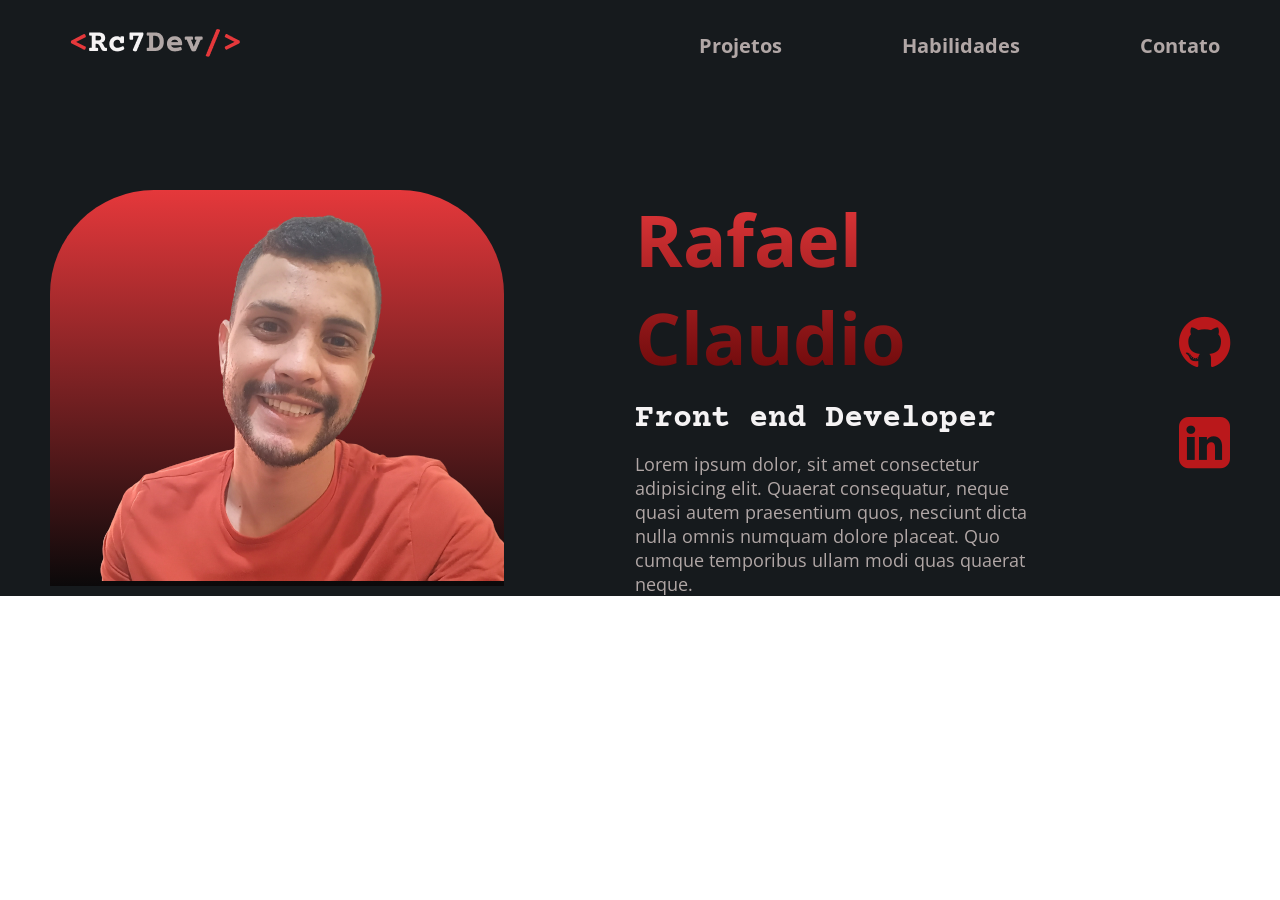
<file: src/index.html>
<!DOCTYPE html>
<html lang="pt-BR">
  <head>
    <meta charset="UTF-8" />
    <meta http-equiv="X-UA-Compatible" content="IE=edge" />
    <meta name="viewport" content="width=device-width, initial-scale=1.0" />
    <title>Rc7 Portfólio</title>
    <link rel="stylesheet" href="assets/style/style.css" />
    <link
      rel="stylesheet"
      href="https://cdnjs.cloudflare.com/ajax/libs/font-awesome/4.7.0/css/font-awesome.min.css"
    />
    <link rel="shortcut icon" href="assets/img/rc7icon.png" type="image/x-icon">
  </head>
  <body>
    <header class="header">
      <nav class="navigation">
        <a href="#"
          ><img src="assets/img/logo.png" alt="Rc7Dev Logotipo" class="logo"
        /></a>
        <ul class="nav-links">
          <li><a href="#projetos">Projetos</a></li>
          <li><a href="#habilidades">Habilidades</a></li>
          <li><a href="#contato">Contato</a></li>
        </ul>
      </nav>
    </header>
    <section class="home">
      <div class="perfil-foto">
        <div class="bg-gradient">
          <img src="assets/img/perfil.png" alt="Foto de perfil do Rafael" class="foto-personal"/>
        </div>
      </div>

      <div class="descricao">
        <h1 class="nome-destaque">Rafael Claudio</h1>
        <h3 class="prof digitacao">Front end Developer</h3>
        <p class="resumo">
          Lorem ipsum dolor, sit amet consectetur adipisicing elit. Quaerat
          consequatur, neque quasi autem praesentium quos, nesciunt dicta nulla
          omnis numquam dolore placeat. Quo cumque temporibus ullam modi quas
          quaerat neque.
        </p>
      </div>
      <div class="links-home">
        <i class="fa fa-github icones" aria-hidden="true"></i>
        <i class="fa fa-linkedin-square icones" aria-hidden="true"></i>
      </div>
    </section>
    
  </body>
</html>
</file>
<file: src/assets/style/style.css>
@import url("https://fonts.googleapis.com/css2?family=Courier+Prime:wght@400;700&family=Open+Sans:wght@300;400;500;600;700;800&display=swap");

* {
  box-sizing: border-box;
  margin: 0;
  padding: 0;
  list-style: none;
  text-decoration: none;
  font-family: "Open Sans", sans-serif;
  /*font-family: 'Courier Prime', monospace;*/
}
/*Temporario*/
.checked {
  color: orange;
}

html {
  scroll-behavior: smooth;
}
::-webkit-scrollbar {
  /* 1 */
  background-color: #161a1d;
}

::-webkit-scrollbar-thumb {
  /* 5 */
  background-color: #202529;
  border-radius: 10px;
}

/*Header personalização*/

nav.navigation {
  background-color: #161a1d;
  display: flex;
  height: 10vh;
  justify-content: space-between;
  align-items: center;
  width: 100%;
}

ul.nav-links {
  display: flex;
}

ul.nav-links li {
  font-size: 20px;
  padding: 0 60px;
}

ul.nav-links li a {
  color: #b1a7a6;
  font-weight: 700;
  transition: font-size 1s;
}

nav a img.logo {
  margin-left: 70px;
}

ul.nav-links li a:hover {
  color: #ba181b;
  font-weight: 800;
  border-bottom: solid 2px #ba181b;
  font-size: 22px;
}

/* Home personalização*/
section.home {
  display: flex;
  justify-content: space-around;
  background-color: #161a1d;
  padding-top: 100px;
  width: 100%;
  overflow: hidden;
}

div.bg-gradient {
  background-image: linear-gradient(#e5383b, #0b090a);
  border-radius: 104px 104px 0 0;
}

div.descricao {
  display: flex;
  flex-direction: column;
  padding: 0 30px;
  width: 37%;
}

h1.nome-destaque {
  font-size: 72px;
  background: -webkit-linear-gradient(#e5383b, #660708);
  -webkit-background-clip: text;
  -webkit-text-fill-color: transparent;
}

h3.prof {
  font-family: "Courier Prime", monospace;
  font-size: 32px;
  color: #f5f3f4;
  font-weight: bold;
  margin-top: 15px;
  cursor: text;
}

p.resumo {
  color: #b1a7a6;
  font-size: 18px;
  margin-top: 15px;
}

div.links-home {
  display: flex;
  flex-direction: column;
  justify-content: center;
}

i.fa-github {
  font-size: 60px;
  color: #ba181b;
  margin-bottom: 40px;
  transition: transform 1s;
}

i.fa-linkedin-square {
  font-size: 60px;
  color: #ba181b;
  transition: transform 1s;
}

div.links-home i:hover {
  color: #660708;
  transform: scale(1.2);
}

/* Projetos - section*/

section.projetos {
  display: flex;
  flex-direction: column;
  align-items: center;
  width: 100%;
  background-color: #161a1d;
  overflow: hidden;
  padding-top: 200px;
  padding-bottom: 200px;
}

h1.titulo-secao {
  font-size: 40px;
  color: #b1a7a6;
  font-weight: bold;
}

button.btn-sel {
  background-color: #161a1d;
  color: #fff;
  margin-top: 20px;
  margin-right: 25px;
  font-size: 20px;
  padding: 15px;
  border-radius: 20px;
  border: solid 1px #fff;
}

button.btn-sel:hover {
  background-color: #0b090a;
}

button.btn-ativo {
  background-color: #660708;
}

div.cards-container {
  display: flex;
  flex-wrap: wrap;
  justify-content: center;
}

div.card-projeto {
  height: 350px;
  width: 280px;
  background-color: #15181b;
  display: none;
  flex-direction: column;
  align-items: center;
  margin: 30px 30px 0 30px;
  border-radius: 20px;
  box-shadow: 1px 3px #0b090a;
}


h3.titulo-projeto {
  color: #b1a7a6;
  font-size: 22px;
}

a.link-gitprojeto h3:hover {
  color: #ba181b;
}

p.descricao-projeto {
  color: #fff;
  font-size: 14px;
  text-align: center;
}

/* Section Habilidades */

section.skills {
  display: flex;
  flex-direction: column;
  align-items: center;
  width: 100%;
  background-color: #161a1d;
  overflow: hidden;
  padding-top: 80px;
  padding-bottom: 200px;
}

div.container-skills {
  display: flex;
  justify-content: center;
  flex-wrap: wrap;
  padding-top: 60px;
  width: 60%;
}

div.stack-detalhes {
  height: 189px;
  background-color: #15181b;
  margin: 20px;
  padding: 20px;
  border-radius: 20px;
  display: flex;
  flex-direction: column;
  justify-content: flex-start;
  align-items: center;
  box-shadow: 1px 3px #0b090a;
}

div.level {
  display: flex;
  flex-direction: column;
  align-items: center;
}

.devicon {
  font-size: 100px;
}

p.level-description {
  padding: 10px;
  color: #b1a7a6;
}

/* Section Contato */

footer section .contact-container {
  display: flex;
  flex-direction: column;
  align-items: center;
  width: 100%;
  background-color: #161a1d;
  overflow: hidden;
  padding-top: 100px;
  padding-bottom: 60px;
}

div.email {
  display: flex;
  align-items: center;
  margin-top: 60px;
  color: #b1a7a6;
  font-size: 22px;
  width: 300px;
}

div.email i {
  margin-right: 10px;
  color: #ba181b;
}

div.phone-number {
  display: flex;
  align-items: center;
  margin-top: 30px;
  color: #b1a7a6;
  font-size: 22px;
}

div.phone-number i {
  margin-right: 10px;
  color: #ba181b;
}

.curriculo {
  background-color: #ba181b;
  color: #b1a7a6;
  border: none;
  padding: 15px;
  font-size: 20px;
  border-radius: 10px;
  margin-top: 80px;
}

.curriculo:hover {
  background-color: #660708;
  color: #fff;
}

div.social-media {
  margin-top: 60px;
}

div.social-media a i {
  font-size: 35px;
  color: #ba181b;
  padding: 10px;
}

div.social-media a i:hover {
  font-size: 35px;
  color: #660708;
}

.copy {
  color: #0b090a;
  font-weight: 500;
  opacity: 0.7;
}
p.copy a {
    color: #660708;
}

/* Responsividade - pontos de quebra*/
@media only screen and (max-width: 900px) {
  nav.navigation {
    flex-direction: column;
    height: 100%;
  }

  .logo {
    margin-top: 20px;
  }

  ul.nav-links li {
    font-size: 18px;
  }

  /* Home Responsivo*/
  section.home {
    flex-direction: column;
    padding-top: 20px;
  }

  .perfil-foto {
    align-self: center;
    overflow-x: hidden;
    padding: 0 60px;
  }

  div.descricao {
    margin: auto;
    text-align: center;
    width: 100%;
  }

  h1.nome-destaque {
    font-size: 56px;
  }

  h3.prof {
    font-size: 24px;
  }

  div.links-home {
    display: flex;
    flex-direction: row;
    justify-content: center;
  }

  div.links-home i {
    padding: 30px 20px;
  }

  /*projetos section - responsive */
  section.projetos {
    padding-top: 100px;
  }

  div.cards-container {
    justify-content: center;
  }

  button.btn-sel {
    margin-right: 20px;
    font-size: 16px;
    padding: 15px;
  }
}

@media only screen and (max-width: 600px) {
  ul.nav-links {
    flex-direction: column;
    padding-bottom: 10px;
  }
  ul.nav-links li {
    font-size: 18px;
    padding: 5px 0;
    margin-top: 20px;
  }

  nav a img.logo {
    margin: 30px 0 0 0;
  }

  /* Home Responsivo*/

  section.home {
    padding-top: 30px;
  }

  h1.nome-destaque {
    font-size: 42px;
  }

  h3.prof {
    font-size: 18px;
  }

  div.links-home i {
    padding: 20px 15px;
  }

  p.resumo {
    font-size: 14px;
  }

  i.icones {
    font-size: 40px;
  }

  section.projetos {
    padding-top: 50px;
  }

  button.btn-sel {
    font-size: 14px;
    padding: 14px;
  }

  h1.titulo-secao {
    font-size: 30px;
  }

  footer section .contact-container {
    padding-top: 40px;
    padding-bottom: 60px;
  }
}

@media only screen and (max-width: 540px) {
  ul.nav-links li {
    font-size: 16px;
    padding: 5px 0;
    margin-top: 15px;
  }

  h1.nome-destaque {
    font-size: 32px;
  }

  h3.prof {
    font-size: 16px;
  }

  div.links-home i {
    padding: 20px 15px;
  }

  p.resumo {
    font-size: 14px;
  }

  i.icones {
    font-size: 30px;
  }

  .perfil-foto {
    align-self: center;
    overflow-x: hidden;
  }

  .foto-personal {
    width: 300px;
  }

  button.btn-sel {
    font-size: 10px;
    padding: 10px;
  }

  div.stack-detalhes {
    height: 140px;
    margin: 20px;
    padding: 20px;
  }

  div.level {
    display: flex;
    flex-direction: column;
    align-items: center;
  }

  .devicon {
    font-size: 50px;
  }

  p.level-description {
    font-size: 10px;
  }
}

@media only screen and (max-width: 380px) {
  ul.nav-links li {
    font-size: 14px;
    padding: 5px 0;
    margin-top: 15px;
  }

  button.btn-sel {
    font-size: 8px;
    padding: 8px;
  }

  div.email {
    display: flex;
    align-items: center;
    margin-top: 60px;
    color: #b1a7a6;
    font-size: 14px;
  }

  div.email i {
    margin-right: 10px;
    color: #660708;
  }

  div.phone-number {
    display: flex;
    align-items: center;
    margin-top: 30px;
    color: #b1a7a6;
    font-size: 16px;
  }

  .devicon {
    font-size: 30px;
  }

  p.level-description {
    font-size: 8px;
  }

  .level-stars {
    font-size: 10px;
  }
}
</file>
